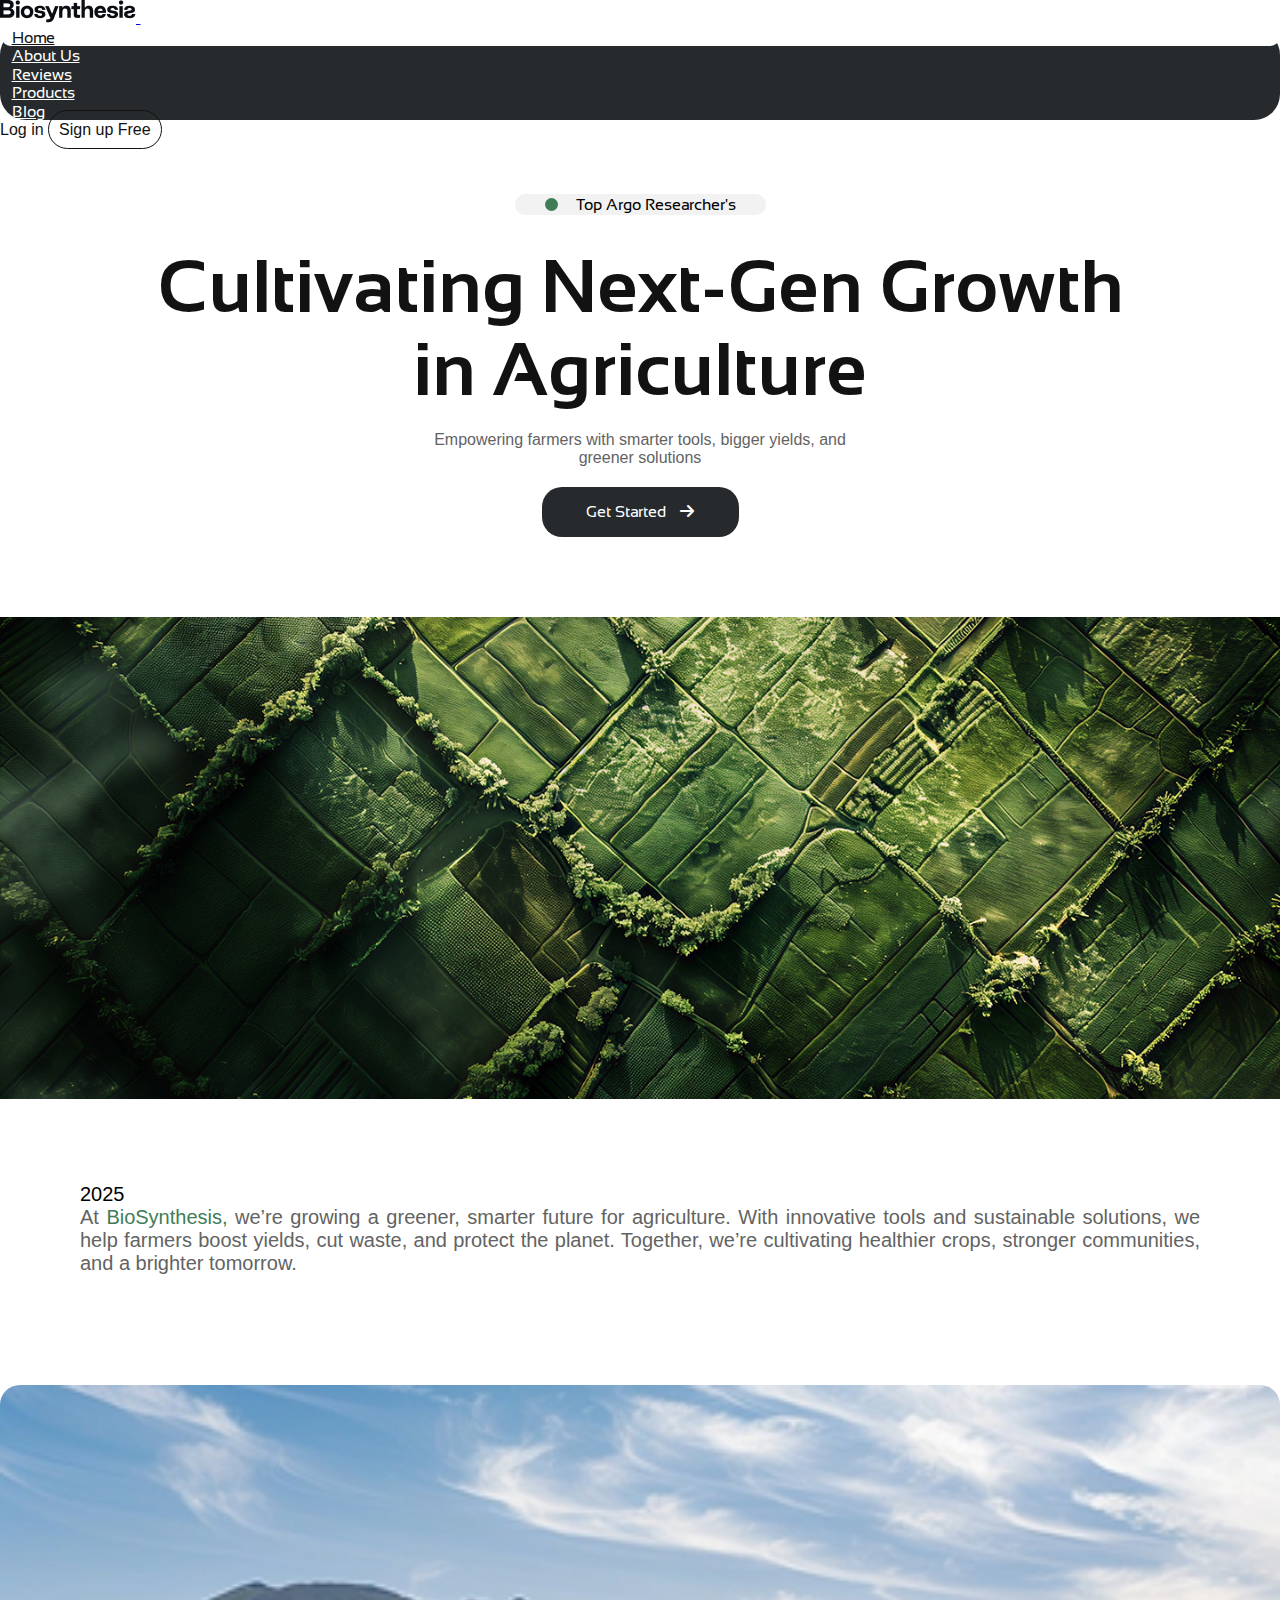
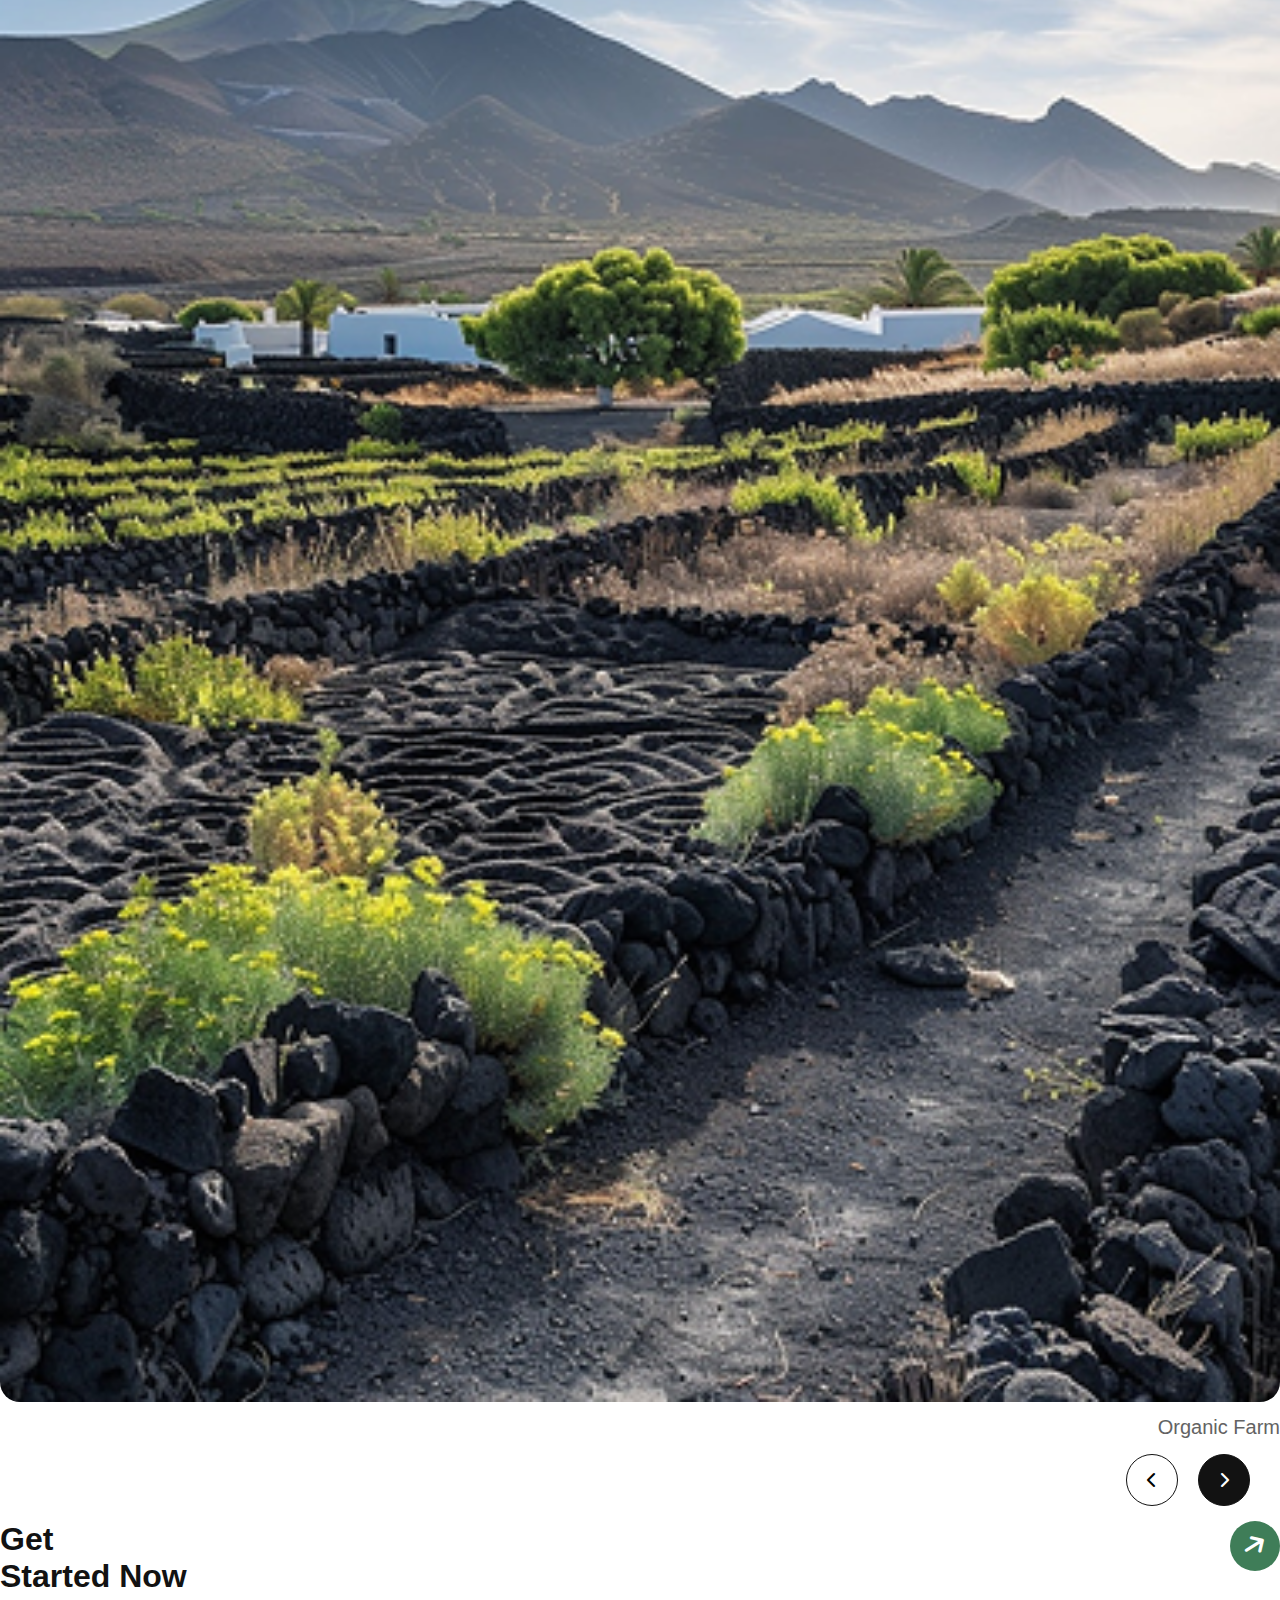
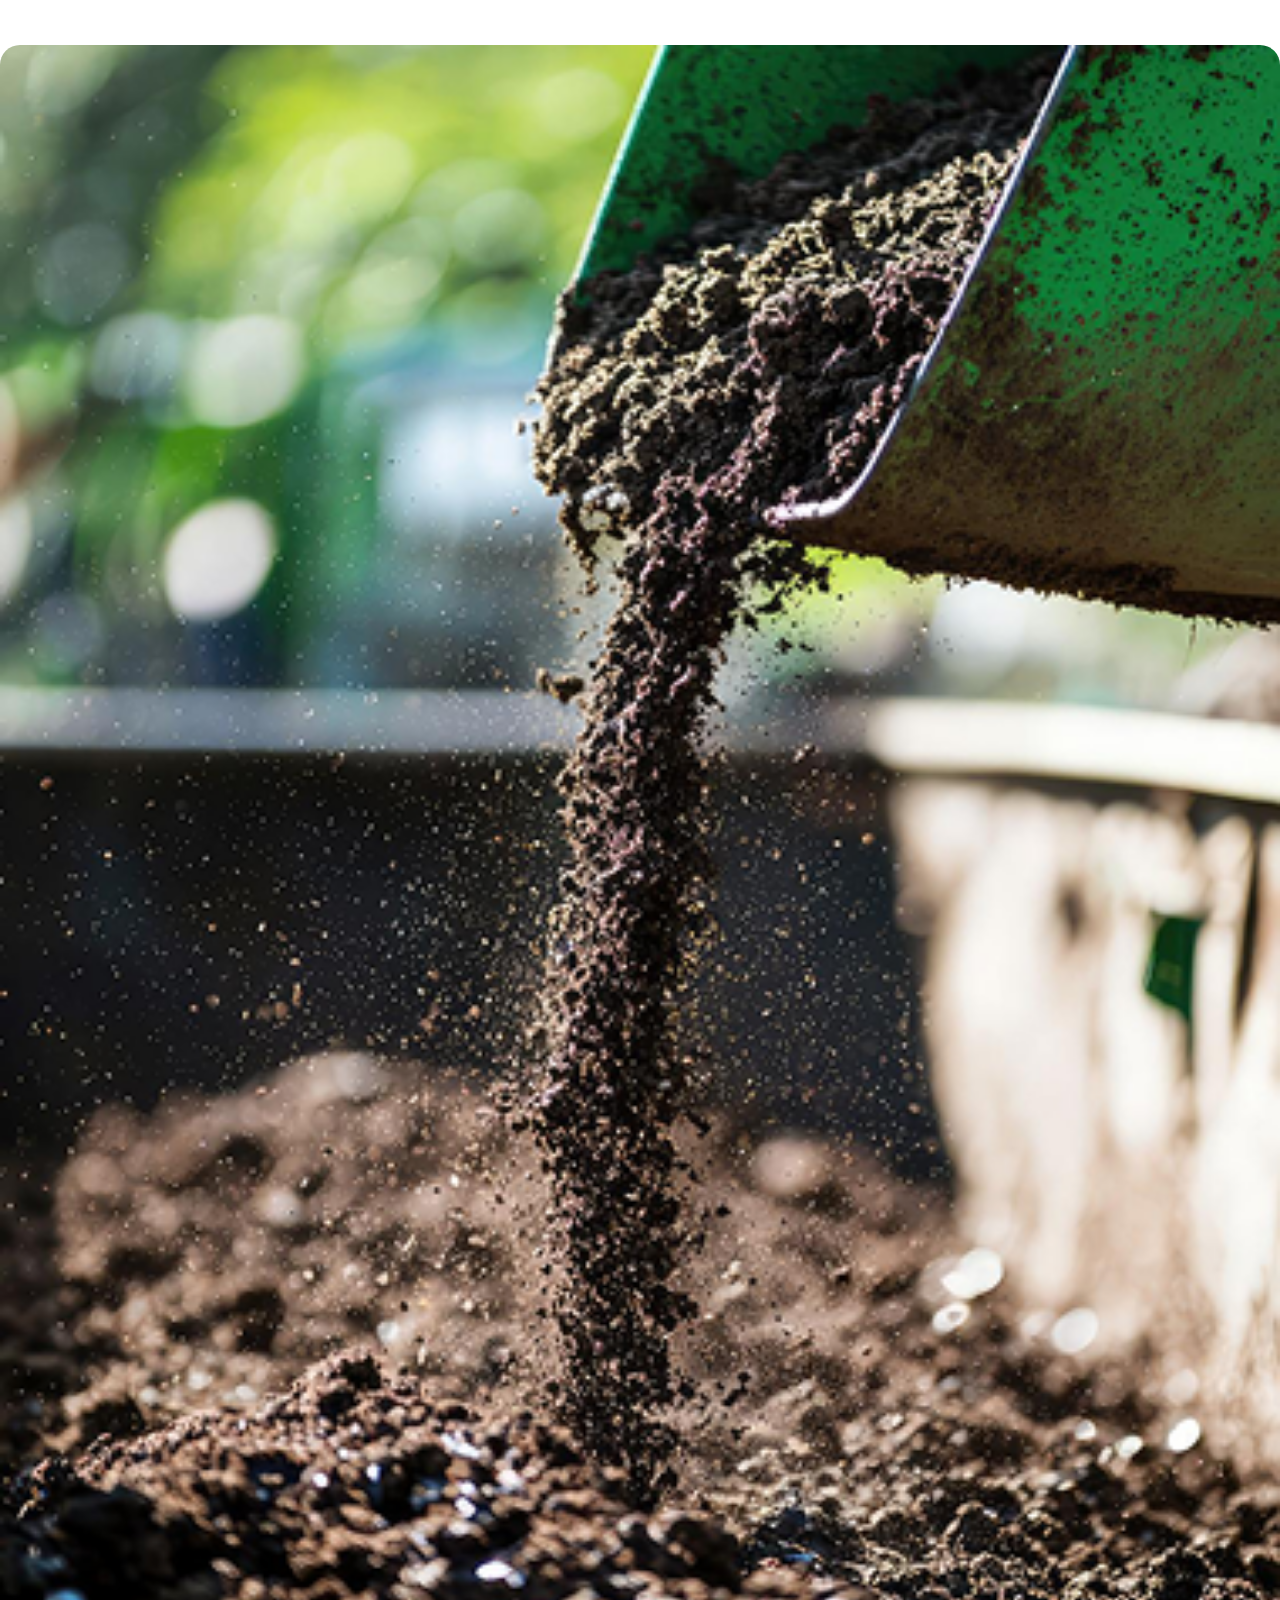
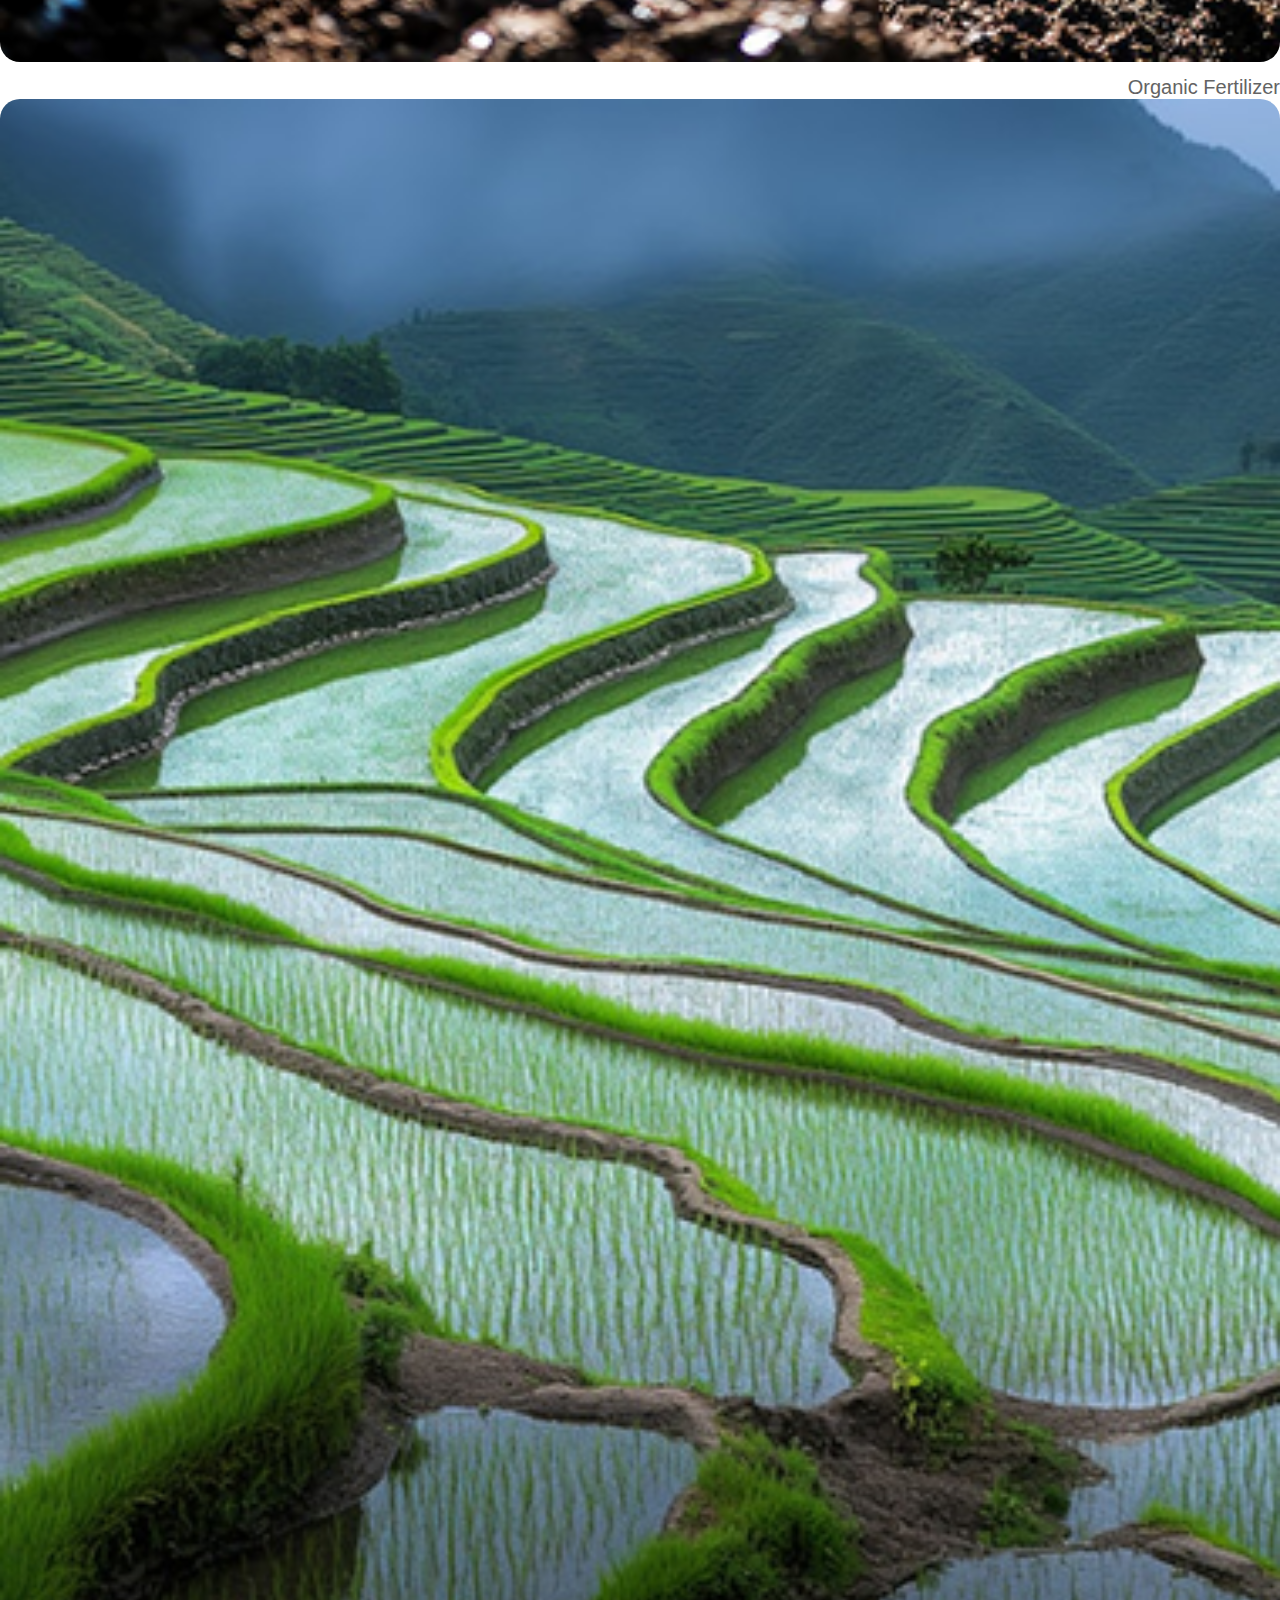
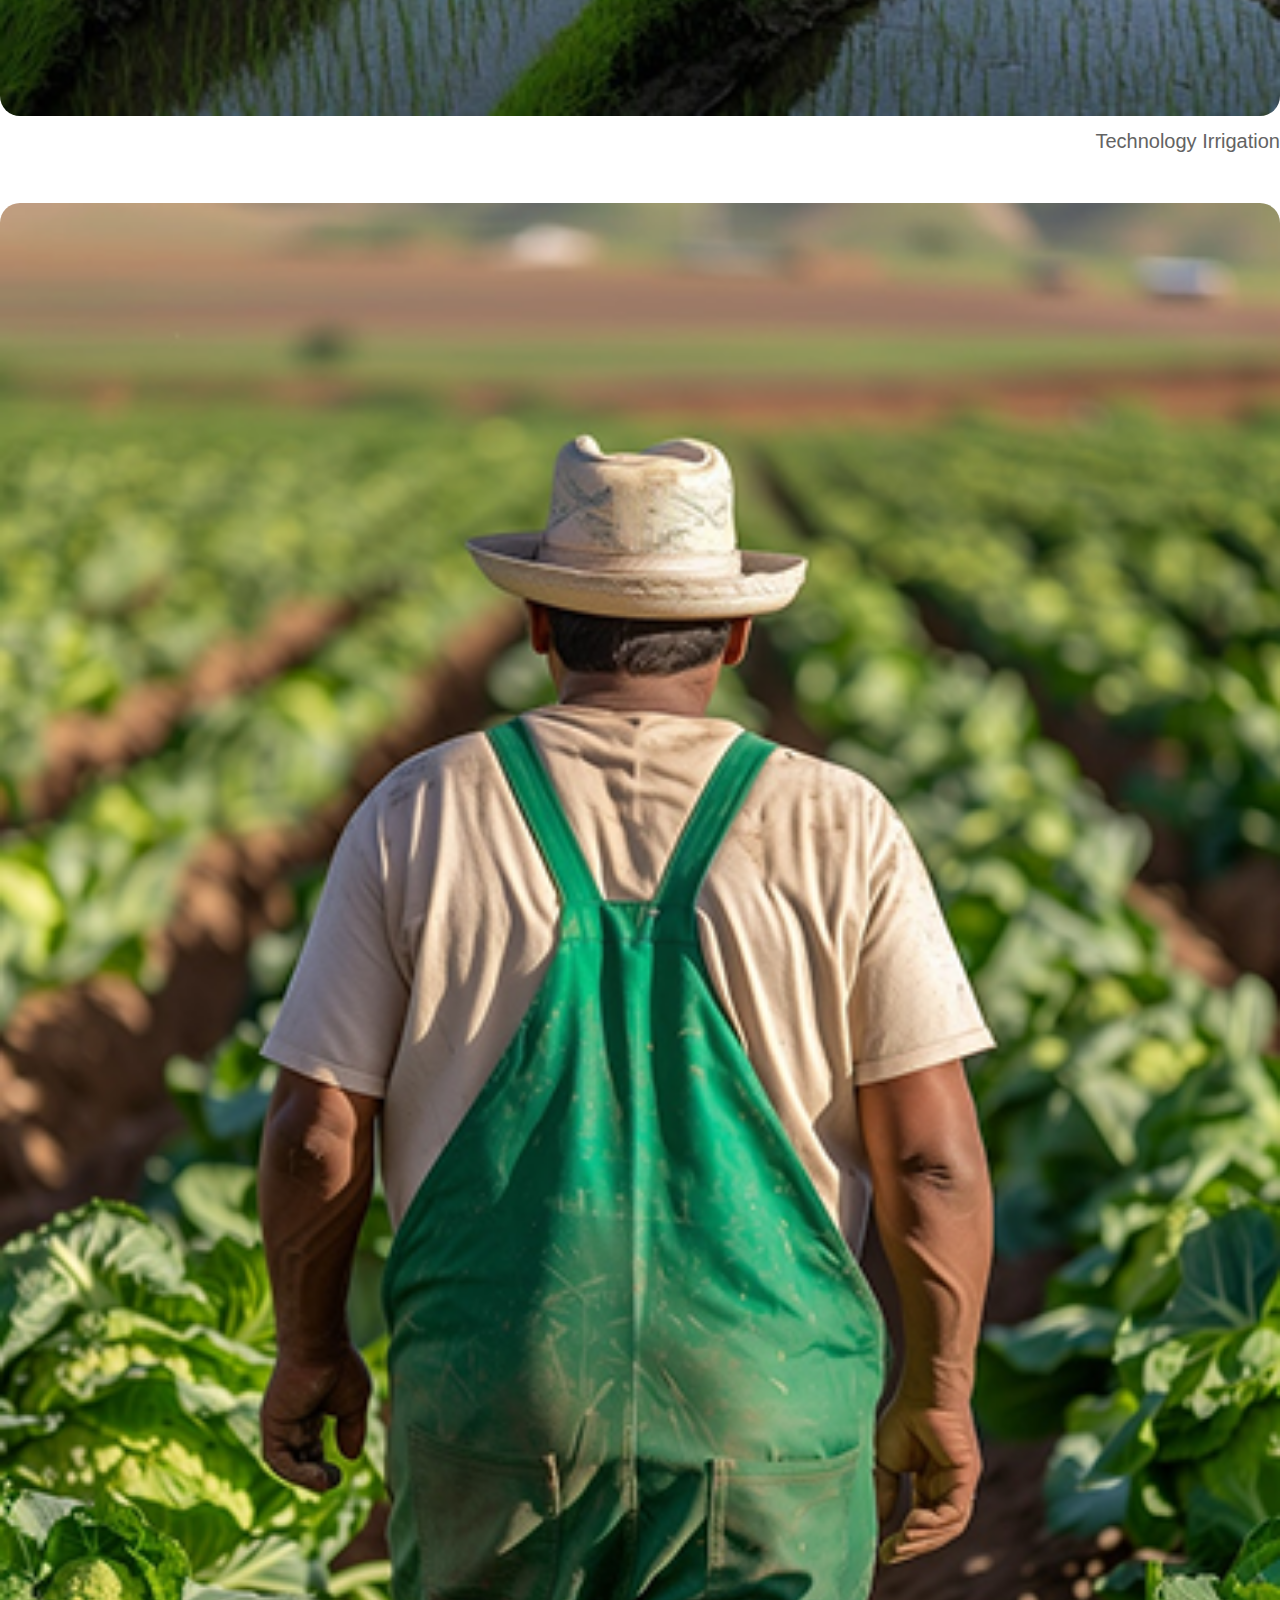
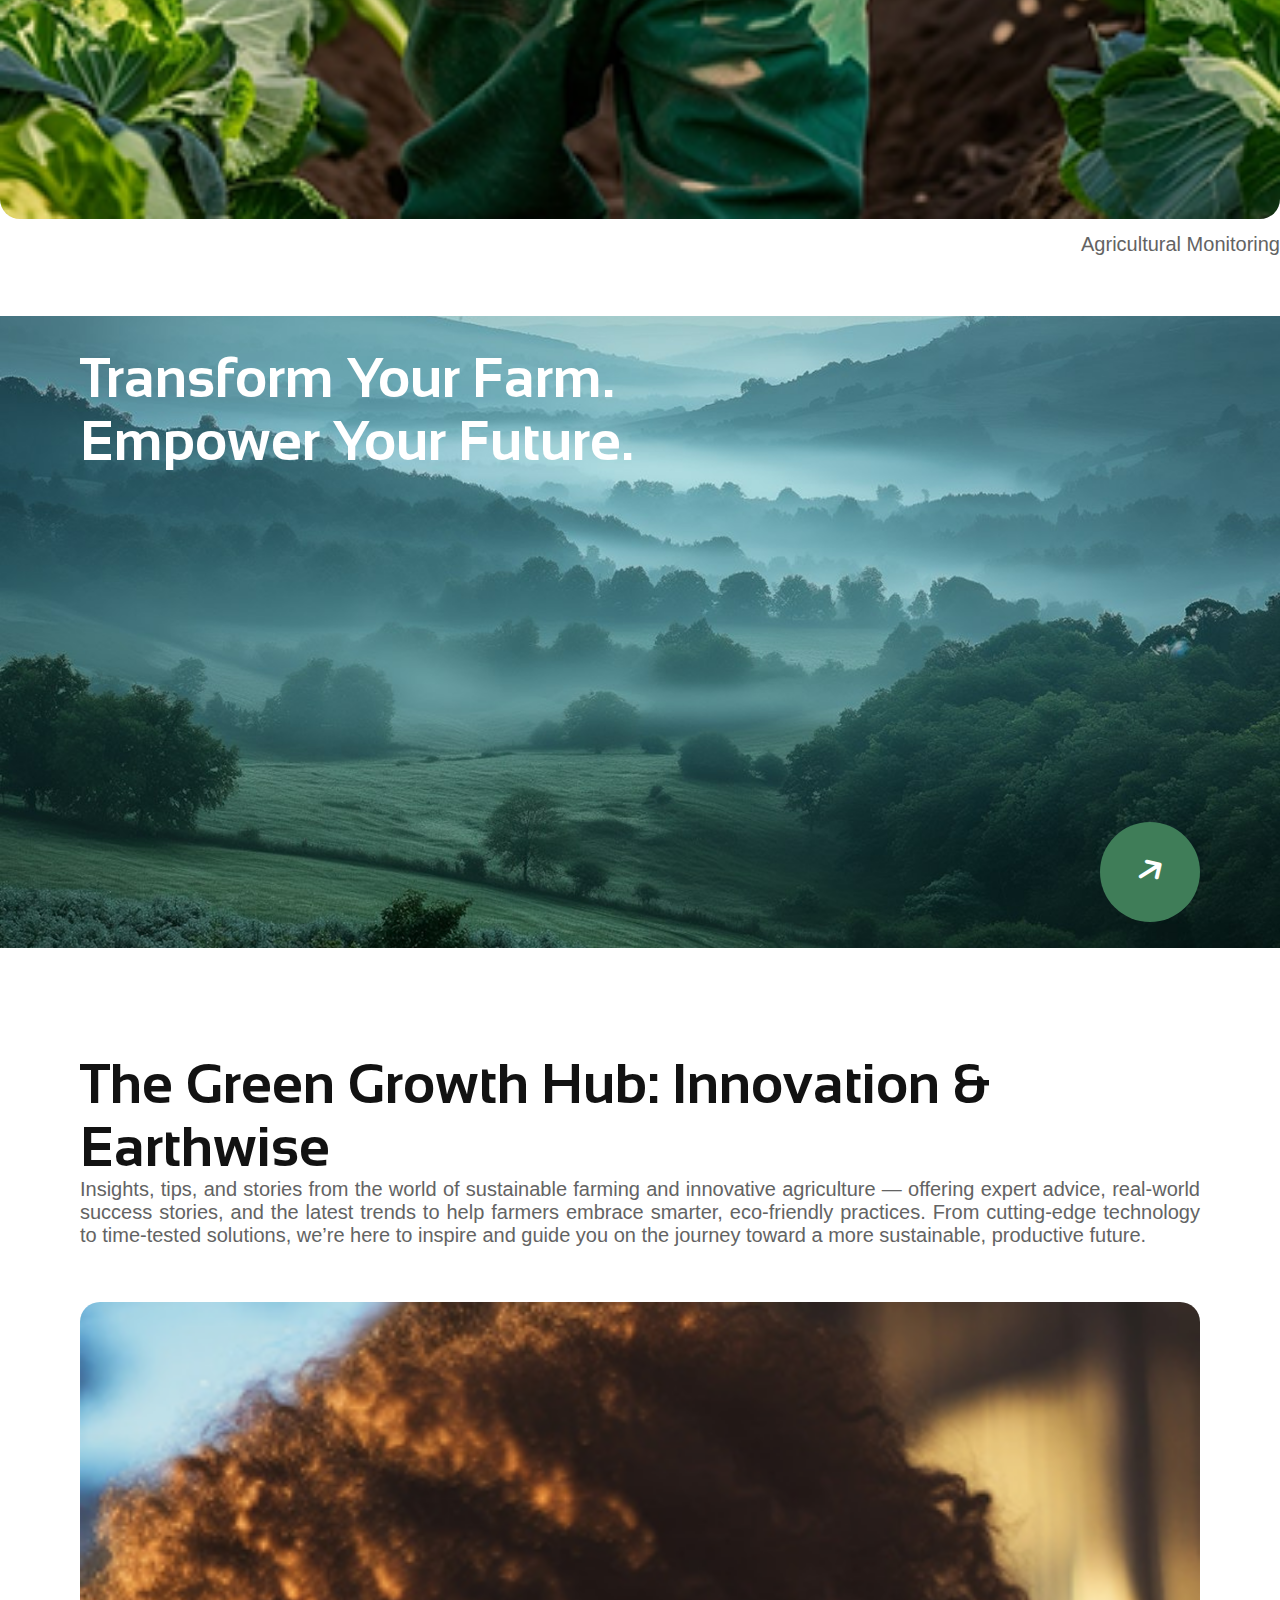
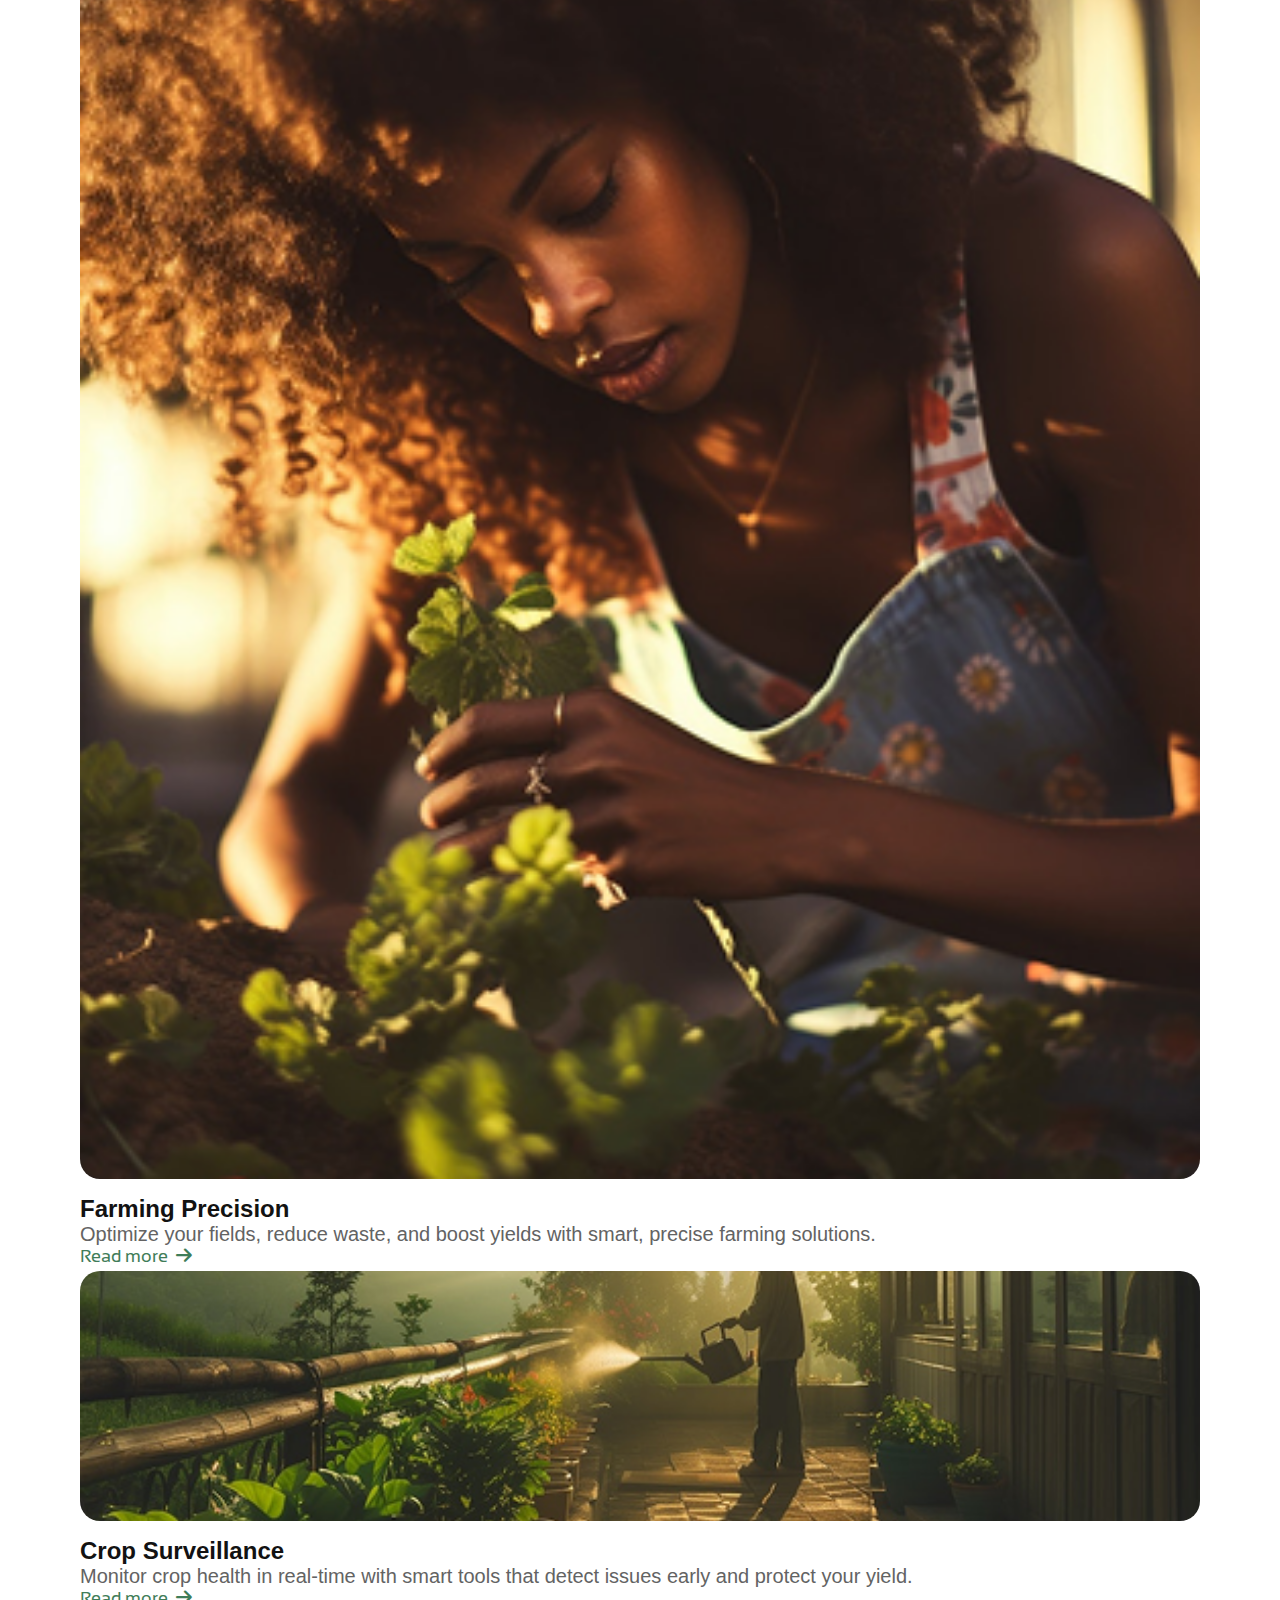
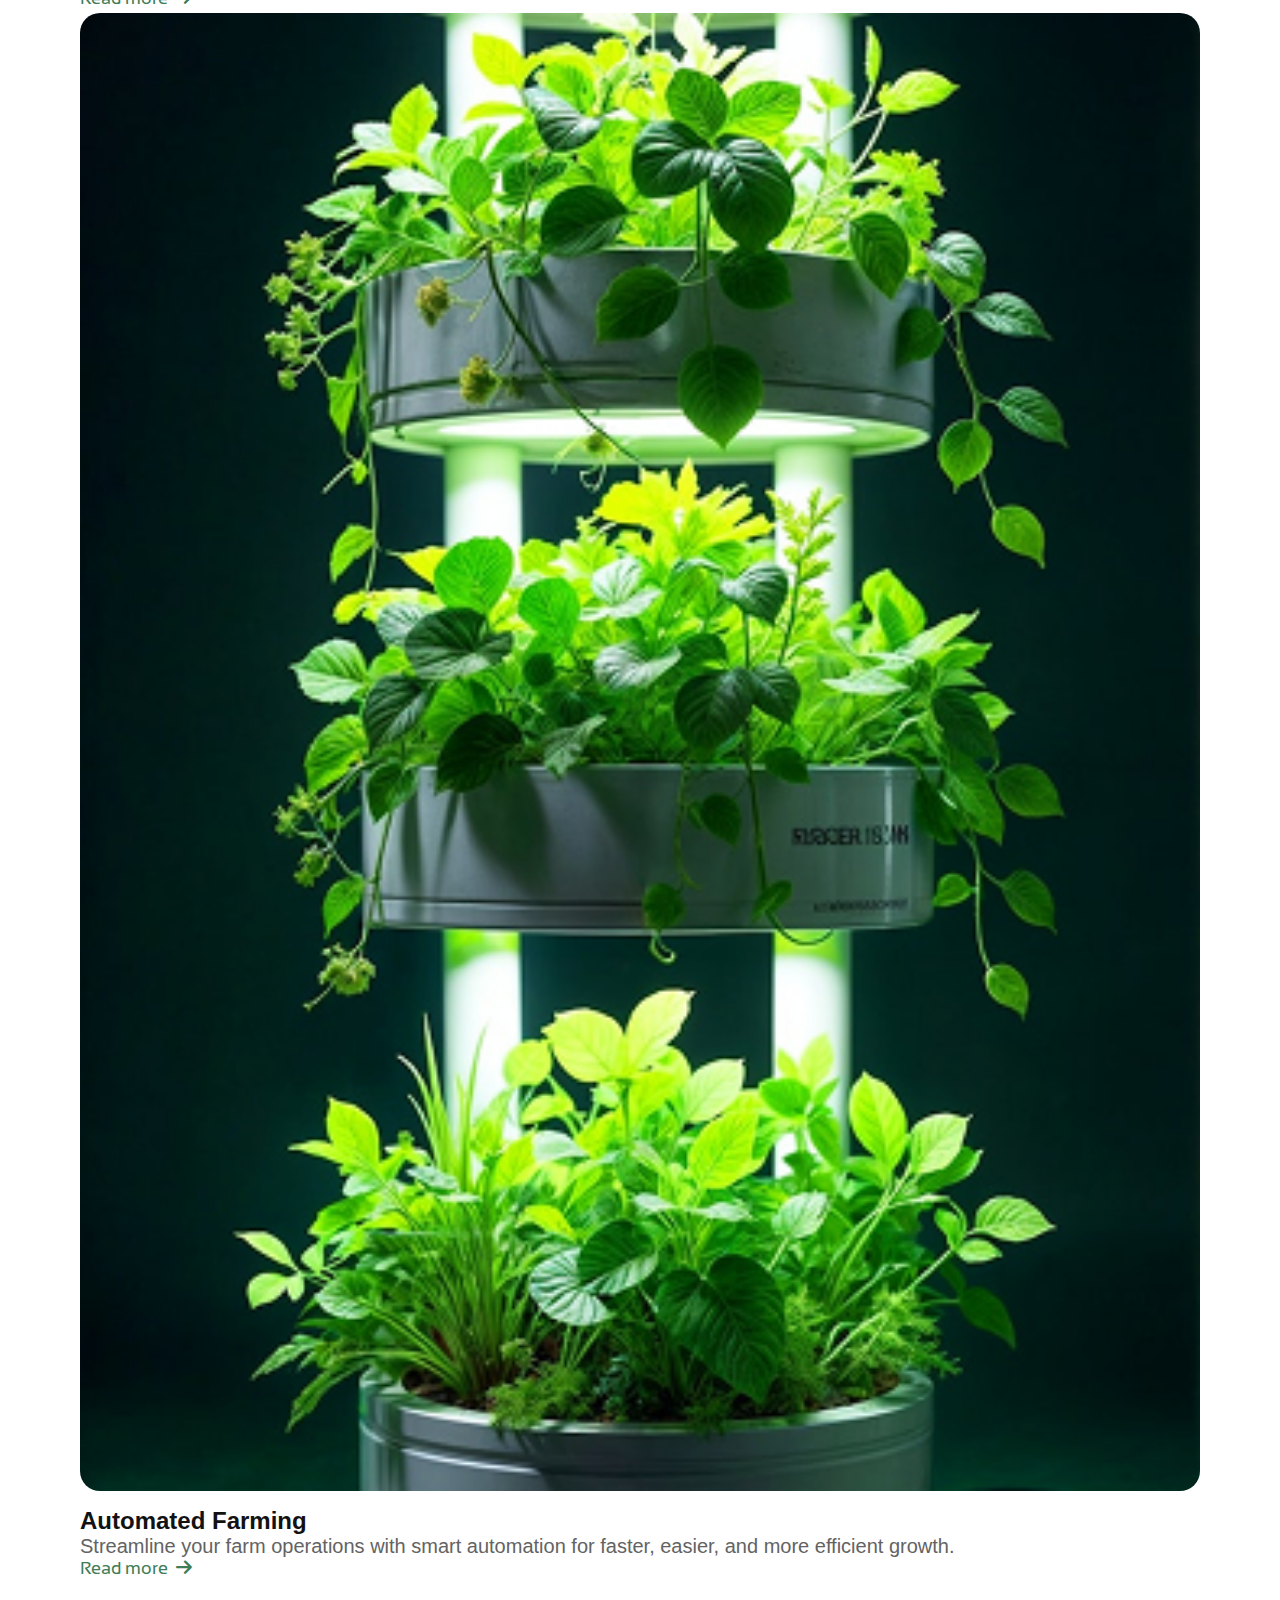
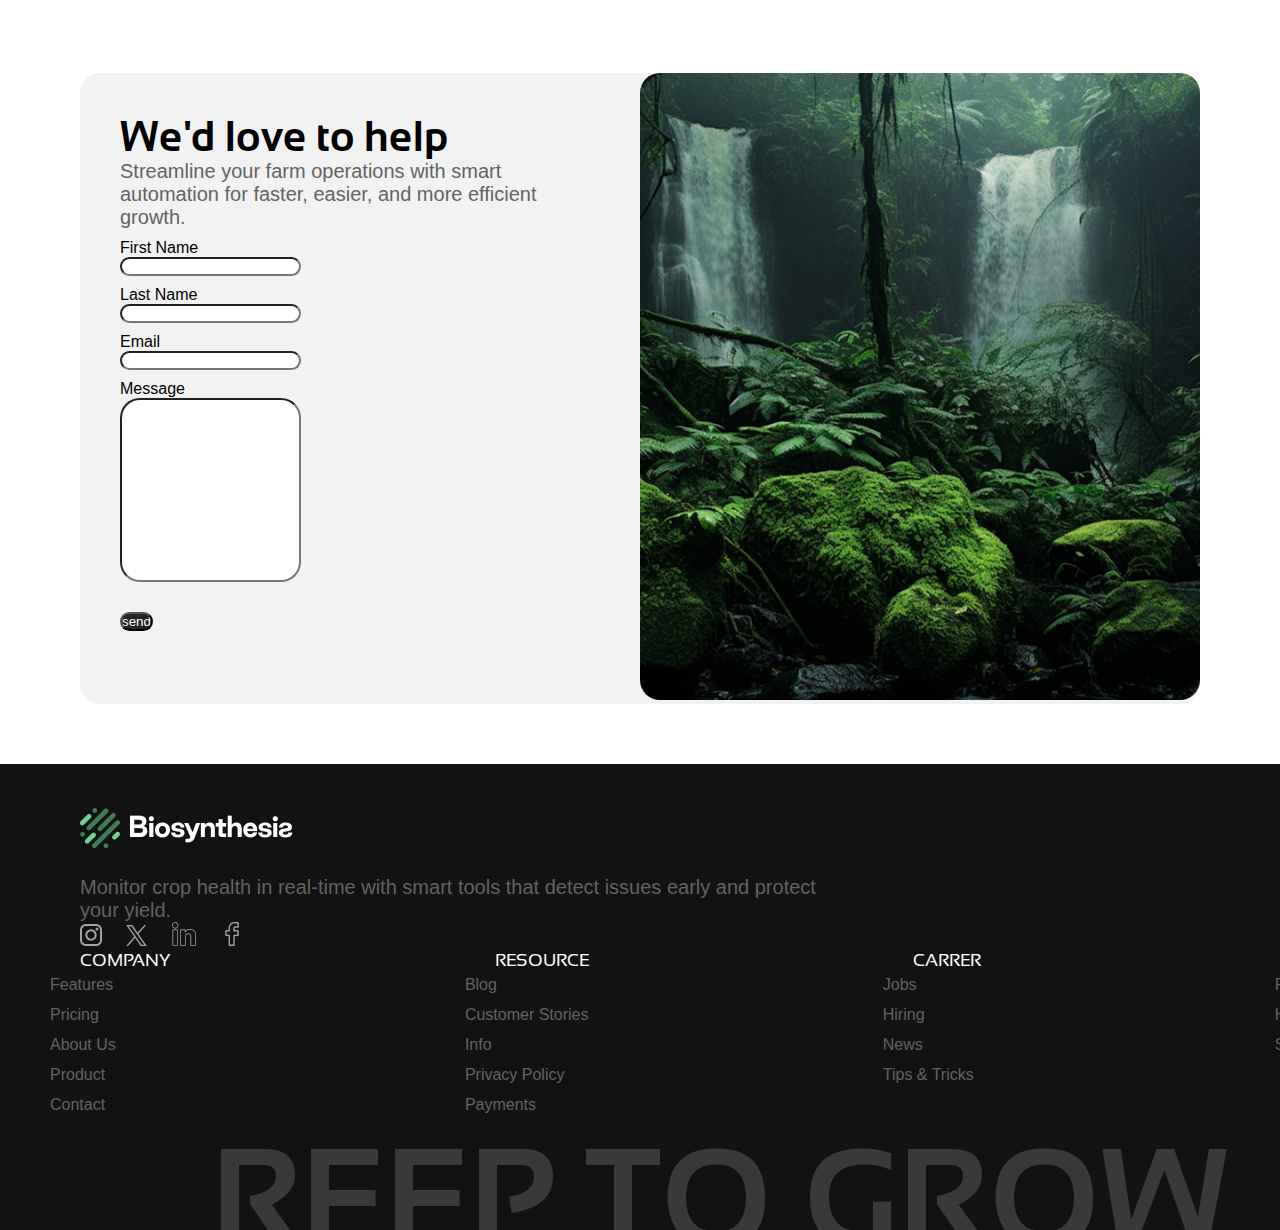
<file: index.html>
<!DOCTYPE html>
<html lang="en">

<head>
    <meta charset="UTF-8">
    <meta name="viewport" content="width=device-width, initial-scale=1.0">
    <title>BIOSYNTHESIS | HOME</title>
    <link rel="shortcut icon" href="assets/images/icon.png" type="png">
    <link rel="stylesheet" href="assets/css/style.css">
    <link href="https://fonts.googleapis.com/css2?family=Sansation&display=swap" rel="stylesheet">
    <link href="https://cdn.jsdelivr.net/npm/bootstrap@5.3.7/dist/css/bootstrap.min.css" rel="stylesheet"
        integrity="sha384-LN+7fdVzj6u52u30Kp6M/trliBMCMKTyK833zpbD+pXdCLuTusPj697FH4R/5mcr" crossorigin="anonymous">
    <script src="https://cdn.jsdelivr.net/npm/bootstrap@5.3.7/dist/js/bootstrap.bundle.min.js"
        integrity="sha384-ndDqU0Gzau9qJ1lfW4pNLlhNTkCfHzAVBReH9diLvGRem5+R9g2FzA8ZGN954O5Q"
        crossorigin="anonymous"></script>
    <link href="https://cdnjs.cloudflare.com/ajax/libs/font-awesome/6.5.0/css/all.min.css" rel="stylesheet">

</head>

<body>
    <!-- Nav Bar -->
    <nav class="navbar navbar-expand-lg">
        <div class="container-fluid m-4 navbar-all">
            <a class="navbar-brand" href="#">
                <img src="assets/images/logo.png" alt="BIOSYNTHESIS">
            </a>
            <button class="navbar-toggler" type="button" data-bs-toggle="collapse" data-bs-target="#navbarNav"
                aria-controls="navbarNav" aria-expanded="false" aria-label="Toggle navigation">
                <span class="navbar-toggler-icon"></span>
            </button>
            <div class="collapse navbar-collapse" id="navbarNav">
                <ul class="navbar-nav mx-auto">
                    <li class="nav-item active">
                        <a class="nav-link" aria-current="page" href="#home">Home</a>
                    </li>
                    <li class="nav-item">
                        <a class="nav-link" href="#">About Us</a>
                    </li>
                    <li class="nav-item">
                        <a class="nav-link" href="#">Reviews</a>
                    </li>
                    <li class="nav-item">
                        <a class="nav-link" href="#">Products</a>
                    </li>
                    <li class="nav-item">
                        <a class="nav-link" href="#">Blog</a>
                    </li>
                </ul>

                <div class="navbar-buttons">
                    <a href="#" class="logn-btn me-2">Log in</a>
                    <a href="#" class="signup-btn ms-2">Sign up Free</a>
                </div>
            </div>
        </div>
    </nav>
    <!-- home -->
    <section id="home">
        <div class="main-div">
            <div class="notif">
                <div class="sm-circle"></div>
                <div class="msg">Top Argo Researcher's</div>
            </div>
            <h1 class="main-head">
                Cultivating Next-Gen Growth
            </h1>
            <h1 class="main-head">
                in Agriculture
            </h1>
            <p class="main-para">
                Empowering farmers with smarter tools, bigger yields, and greener solutions
            </p>

            <div class="start-btn">
                <a href="#" class="btn-name">
                    Get Started <i class="fas fa-arrow-right"></i>
                </a>
            </div>
        </div>
        <div class="banner-div">
            <img src="assets/images/banner image.png" alt="banner" width="100%">
        </div>
    </section>
    <section>
        <div class="about-div">
            <div class="row">
                <div class="col-md-6 year">
                    2025
                </div>
                <div class="col-md-6 abt-para">
                    At <span class="abt-biosyn">BioSynthesis,</span> we’re growing a greener, smarter future for
                    agriculture. With innovative tools and sustainable solutions, we help farmers boost yields, cut
                    waste, and protect the planet. Together, we’re cultivating healthier crops, stronger communities,
                    and a brighter tomorrow.
                </div>
            </div>
        </div>
    </section>
    <section>
        <div class="card-srt">


            <div class="card-div row">
                <div class="card1 col-sm-12 col-md-6 col-lg-3">
                    <div class="cards card01">
                        <div class="card-head">
                            <img src="assets/images/image.png" alt="image" width="100%" class="card-images">
                        </div>
                        <div class="card-body">
                            <p class="card-name">
                                Organic Farm
                            </p>
                        </div>
                    </div>

                    <div class="nav-div">
                        <div class="right-nav">
                            <i class="fa-solid fa-chevron-right"></i>
                        </div>
                        <div class="left-nav">
                            <i class="fa-solid fa-chevron-left"></i>
                        </div>
                    </div>
                </div>

                <div class="card2 col-sm-12 col-md-6 col-lg-3">
                    <a href="#" class="arrow-btn-link">
                        <h4 class="arrow-btn-name">
                            <span class="get">Get</span> Started Now
                        </h4>
                        <div class="r-arrow">
                            <i class="fas fa-arrow-right"></i>
                        </div>
                    </a>
                    <div class="cards card02">
                        <div class="card-head">
                            <img src="assets/images/image (1).png" alt="image" width="100%" class="card-images">
                        </div>
                        <div class="card-body">
                            <p class="card-name">
                                Organic Fertilizer
                            </p>
                        </div>
                    </div>
                </div>

                <div class="card3 col-sm-12 col-md-6 col-lg-3">
                    <div class="cards card03">
                        <div class="card-head">
                            <img src="assets/images/image (2).png" alt="image" width="100%" class="card-images">
                        </div>
                        <div class="card-body">
                            <p class="card-name">
                                Technology Irrigation
                            </p>
                        </div>
                    </div>
                </div>

                <div class="card4 col-sm-12 col-md-6 col-lg-3">
                    <div class="cards card04">
                        <div class="card-head">
                            <img src="assets/images/image (3).png" alt="image" width="100%" class="card-images">
                        </div>
                        <div class="card-body">
                            <p class="card-name">
                                Agricultural Monitoring
                            </p>
                        </div>
                    </div>
                </div>
            </div>

        </div>
    </section>
    <section>
        <div class="cta-banner-div">
            <div class="banner-img-cta">
                <img src="assets/images/Cta banner.png" alt="banner" width="100%" class="cta-banner">
            </div>
            <div class="banner-head-div">
                <h2 class="banner-head">
                    <span>Transform Your Farm.</span> Empower Your Future.
                </h2>
            </div>
            <div class="lg-r-arrow">
                <a href="" class="lg-ar-link">
                    <i class="fas fa-arrow-right"></i>
                </a>
            </div>
        </div>
    </section>
    <section>
        <div class="sub-div">
            <div class="row">
                <div class="col-md-6">
                    <h2 class="sub-head">
                        <span>The Green Growth Hub:</span> Innovation & Earthwise
                    </h2>
                </div>
                <div class="col-md-6">
                    <p class="sub-para">
                        Insights, tips, and stories from the world of sustainable farming and innovative agriculture —
                        offering expert advice, real-world success stories, and the latest trends to help farmers
                        embrace smarter, eco-friendly practices. From cutting-edge technology to time-tested solutions,
                        we’re here to inspire and guide you on the journey toward a more sustainable, productive future.
                    </p>
                </div>
            </div>

            <div class="row farm-card-div">
                <div class="col-md-3">
                    <div class="farm-card">
                        <div class="card-head">
                            <img src="assets/images/Rectangle 3.png" alt="image" width="100%" class="farm-img">
                        </div>
                        <div class="farm-card-body">
                            <h5 class="farm-card-head">
                                Farming Precision
                            </h5>
                            <p class="farm-para">
                                Optimize your fields, reduce waste, and boost yields with smart, precise farming
                                solutions.
                            </p>
                            <a href="#" class="farm-read">Read more &nbsp;<i class="fas fa-arrow-right"></i>
                            </a>
                        </div>
                    </div>
                </div>
                <div class="col-md-6">
                    <div class="farm-card">
                        <div class="card-head">
                            <img src="assets/images/Rectangle 5.png" alt="image" width="100%" class="farm-img2">
                        </div>
                        <div class="farm-card-body">
                            <h5 class="farm-card-head">
                                Crop Surveillance
                            </h5>
                            <p class="farm-para">
                                Monitor crop health in real-time with smart tools that detect issues early and protect
                                your yield.
                            </p>
                            <a href="#" class="farm-read">Read more &nbsp;<i class="fas fa-arrow-right"></i>
                            </a>
                        </div>
                    </div>
                </div>
                <div class="col-md-3">
                    <div class="farm-card">
                        <div class="card-head">
                            <img src="assets/images/Rectangle 4.png" alt="image" width="100%" class="farm-img">
                        </div>
                        <div class="farm-card-body">
                            <h5 class="farm-card-head">
                                Automated Farming
                            </h5>
                            <p class="farm-para">
                                Streamline your farm operations with smart automation for faster, easier, and more
                                efficient growth.
                            </p>
                            <a href="#" class="farm-read">Read more &nbsp;<i class="fas fa-arrow-right"></i>
                            </a>
                        </div>
                    </div>
                </div>
            </div>
        </div>

        <div class="contact-div">
            <div class="contact-div-sub">
                <div class="cnt-frm">
                    <h3 class="cnt-head">We'd love to help</h3>
                    <p class="cnt-para">Streamline your farm operations with smart automation for faster, easier, and
                        more efficient growth.</p>
                    <form class="formm">
                        <div class="row">
                            <div class="col-md-12 col-lg-6">
                                <div class="form-group">
                                    <label for="f_name">First Name</label><br>
                                    <input type="text" id="f_name" class="form-control">
                                </div>
                            </div>
                            <div class="col-md-12 col-lg-6">
                                <div class="form-group">
                                    <label for="l_name">Last Name</label><br>
                                    <input type="text" id="l_name" class="form-control">
                                </div>
                            </div>
                        </div>
                        <div class="form-group">
                            <label for="email">Email</label><br>
                            <input type="email" id="email" class="form-control">
                        </div>
                        <div class="form-group">
                            <label for="msg">Message</label><br>
                            <input type="text" id="msg" class="form-control">
                        </div>
                        <div class="form-group">
                            <input type="submit" value="send" class="form-control" id="frm-btn">
                        </div>
                    </form>
                </div>
                <div class="cnt-img-div">
                    <img src="assets/images/Rectangle 6.png" alt="" class="cnt-img" width="100%">
                </div>
            </div>
        </div>
    </section>
    <footer>
        <div class="footer">
            <div class="row">
                <div class="col-md-6">
                    <img src="assets/images/Frame (2).png" alt="logo" class="footer-logo">
                    <p class="footer-para">
                        Monitor crop health in real-time with smart tools that detect issues early and protect your
                        yield.
                    </p>
                    <div class="icons mb-4">
                        <a href="">
                            <img src="assets/images/fi_87390.png" alt="">
                        </a>
                        <a href="">
                            <img src="assets/images/fi_5968958.png" alt="">
                        </a>
                        <a href="">
                            <img src="assets/images/fi_220343.png" alt="">
                        </a>
                        <a href="">
                            <img src="assets/images/fi_1077041.png" alt="">
                        </a>
                    </div>
                </div>
                <div class="col-md-6">
                    <div class="footer-items">
                        <div class="footer-items-sub">
                            <p class="footer-item-head">COMPANY</p>
                            <ul class="footer-item">
                                <li><a href="">Features</a></li>
                                <li><a href="">Pricing</a></li>
                                <li><a href="">About Us</a></li>
                                <li><a href="">Product</a></li>
                                <li><a href="">Contact</a></li>
                            </ul>
                        </div>
                        <div class="footer-items-sub">
                            <p class="footer-item-head">RESOURCE</p>
                            <ul class="footer-item">
                                <li><a href="">Blog</a></li>
                                <li><a href="">Customer Stories</a></li>
                                <li><a href="">Info</a></li>
                                <li><a href="">Privacy Policy</a></li>
                                <li><a href="">Payments</a></li>
                            </ul>
                        </div>
                        <div class="footer-items-sub">
                            <p class="footer-item-head">CARRER</p>
                            <ul class="footer-item">
                                <li><a href="">Jobs</a></li>
                                <li><a href="">Hiring</a></li>
                                <li><a href="">News</a></li>
                                <li><a href="">Tips & Tricks</a></li>
                            </ul>
                        </div>
                        <div class="footer-items-sub">
                            <p class="footer-item-head">HELP</p>
                            <ul class="footer-item">
                                <li><a href="">FAQ</a></li>
                                <li><a href="">Help Center</a></li>
                                <li><a href="">Support</a></li>

                            </ul>
                        </div>
                    </div>
                </div>
            </div>
            <div class="reep-div">
                <h1 class="reep-head">
                    REEP TO GROW
                </h1>
            </div>
        </div>
    </footer>
</body>

</html>
</file>
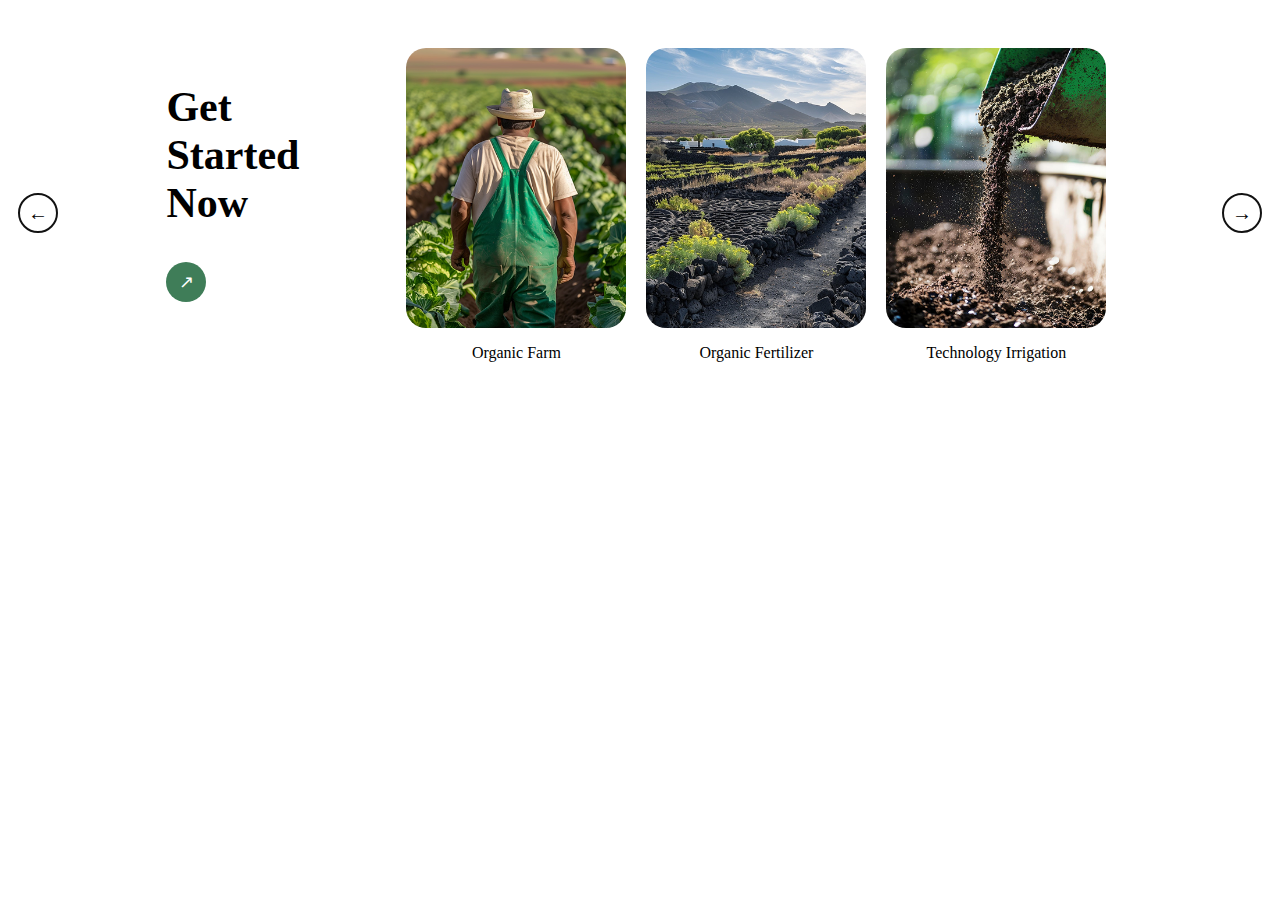
<file: demo.html>
<!DOCTYPE html>
<html lang="en">
<head>
    <meta charset="UTF-8">
    <meta name="viewport" content="width=device-width, initial-scale=1.0">
    <title>Document</title>
    <style>
        .slider-container {
  display: flex;
  align-items: center;
  justify-content: center;
  position: relative;
  padding: 40px;
}

.slider-wrapper {
  overflow: hidden;
  width: 80%;
}

.slider-content {
  display: flex;
  gap: 20px;
  align-items: flex-start;
  transition: all 0.5s ease-in-out;
}

.intro-card {
  min-width: 220px;
  font-size: 28px;
  font-weight: bold;
}

.circle-btn {
  width: 40px;
  height: 40px;
  background: #3F7D58;
  color: #fff;
  border-radius: 50%;
  border: none;
  font-size: 18px;
  cursor: pointer;
}

.card {
  min-width: 220px;
  display: flex;
  flex-direction: column;
  align-items: center;
}

.card img {
  width: 220px;
  height: 280px;
  border-radius: 20px;
  object-fit: cover;
}

.arrow-btn {
  width: 40px;
  height: 40px;
  background: #fff;
  border-radius: 50%;
  border: 2px solid #121212;
  font-size: 20px;
  cursor: pointer;
  position: absolute;
  top: 50%;
  transform: translateY(-50%);
}

.arrow-btn.left { left: 10px; }
.arrow-btn.right { right: 10px; }

    </style>
</head>
<body>
    <section>
<div class="slider-container">
  <!-- Left Arrow -->
  <button class="arrow-btn left" id="prevBtn">&#8592;</button>

  <!-- Cards Wrapper -->
  <div class="slider-wrapper">
    <div class="slider-content" id="slider">

      <div class="intro-card">
        <h2>Get <br> Started Now</h2>
        <button class="circle-btn">&#8599;</button>
      </div>

      <div class="card"><img src="assets/images/image (3).png" alt=""><p>Organic Farm</p></div>
      <div class="card"><img src="assets/images/image.png" alt=""><p>Organic Fertilizer</p></div>
      <div class="card"><img src="assets/images/image (1).png" alt=""><p>Technology Irrigation</p></div>
      <div class="card"><img src="assets/images/image (2).png" alt=""><p>Agricultural Monitoring</p></div>

    </div>
  </div>

  <!-- Right Arrow -->
  <button class="arrow-btn right" id="nextBtn">&#8594;</button>
</div>



    </section>
    <script>
        const slider = document.getElementById("slider");
const nextBtn = document.getElementById("nextBtn");
const prevBtn = document.getElementById("prevBtn");

// Next → move first card to the end
nextBtn.addEventListener("click", () => {
  const cards = slider.querySelectorAll(".card");
  slider.appendChild(cards[0]); // move first card to end
});

// Prev → move last card to the beginning
prevBtn.addEventListener("click", () => {
  const cards = slider.querySelectorAll(".card");
  slider.insertBefore(cards[cards.length - 1], cards[0]); // move last card to start
});


    </script>
</body>
</html>
</file>
<file: assets/css/style.css>
:root {
    --primary-color: #3F7D58;
    --secondary-color: #262A2D;
    --gray-200: #F2F2F2;
    --font-800: #636363;
    --font-400: #121212;
    --white-color: #FFFFFF;
    --head-font: "Sansation", sans-serif;
    --uta: 16px;
    --h1: 74px;
    --h4: 32px;
    --h2: 56px;
    --h3: 42px;
}

* {
    margin: 0;
    padding: 0;
}

body {
    font-family: "Open Sans", sans-serif;
}

/* nav bar */

.navbar-all {
    align-items: baseline;
}

.logn-btn,
.signup-btn {
    color: var(--font-400);
    text-decoration: none;
    font-size: var(--uta);
}

.signup-btn {
    border: 1px solid var(--font-400);
    padding: 10px;
    border-radius: 20px;
    transition: all 1s;
}

.signup-btn:hover {
    background-color: var(--primary-color);
    color: var(--white-color);
    border-color: var(--primary-color);
}

.navbar-nav {
    background-color: #262A2D;
    gap: 20px;
    border-radius: 26px;
    font-size: var(--uta);
    font-family: var(--head-font);
}

.nav-item .nav-link {
    color: var(--white-color);
    transition: all 1s ease-in-out;

}

.navbar .nav-link:focus,
.navbar .nav-link:active,
.navbar .nav-link:visited {
    color: var(--white-color);
}

.nav-item {
    border-radius: 24px;
    padding-left: 10px;
    padding-right: 10px;
    transition: all 1.5s ease-in-out;
    margin: 1.5px;
}

.nav-item:hover {
    background-color: var(--white-color);

}

.active {
    background-color: var(--white-color);
    padding-bottom: 0.3px;
}

.active>.nav-link {
    color: var(--font-400) !important;
}

.nav-item:hover .nav-link {
    color: var(--font-400);
}


.navbar-toggler {
    border: none !important;
    outline: none !important;
    box-shadow: none !important;
    transform: scale(0.6);
}

.navbar-toggler:focus {
    box-shadow: none;
}

/* home */

.sm-circle {
    width: 13px;
    height: 13px;
    background-color: var(--primary-color);
    border-radius: 50%;
    align-self: center;
}

.msg {
    font-size: 16px;
    font-family: var(--head-font);
}

.notif {
    background-color: var(--gray-200);
    width: fit-content;
    display: flex;
    padding: 2px 30px;
    gap: 18px;
    border-radius: 24px;
    margin: 55px auto 30px auto;
}

.main-head {
    font-size: var(--h1);
    font-family: var(--head-font);
    text-align: center;
    font-weight: bolder;
    color: var(--font-400);
}

.main-para {
    font-size: var(--uta);
    color: var(--font-800);
    text-align: center;
    width: 417px;
    margin: 20px auto;
}

.btn-name {
    text-decoration: none;
    color: var(--white-color);
    font-size: var(--uta);
    font-family: var(--head-font);
}

.start-btn {
    background-color: #262A2D;
    width: 157px;
    margin: auto;
    padding: 16px 20px;
    border-radius: 20px;
    text-align: center;
    transition: all 1s ease-in-out;
}

.btn-name>.fa-arrow-right {
    margin-left: 10px;
}

.start-btn:hover {
    background-color: var(--primary-color);
}

.banner-div {
    margin: 80px 0;
}

/* about */

.about-div {
    overflow: hidden;
    margin: 80px;

}

.abt-biosyn {
    color: var(--primary-color);
}

.abt-para {
    color: var(--font-800);
    font-size: 20px;
    text-align: justify;
}

.year {
    font-size: 20px;
}


.arrow-btn-link {
    text-decoration: none !important;
    color: var(--font-400);
    font-size: var(--h4);
    display: flex;
    justify-content: space-between;
}

.get {
    display: block;
}

.r-arrow {
    width: 50px;
    height: 50px;
    background-color: var(--primary-color);
    color: var(--white-color);
    display: flex;
    justify-content: center;
    align-items: center;
    border-radius: 50%;
    font-size: 25px;
}

.r-arrow>.fa-arrow-right {
    transform: rotate(-32deg);
    transition: all 0.7s ease-in-out;
}

.r-arrow:hover .fa-arrow-right {
    transform: rotate(0deg);
}

.card-srt {
    overflow: hidden;
    padding-top: 30px;
}

.card-images {
    border-radius: 20px;
}

.card-name {
    font-size: 20px;
    color: var(--font-800);
    text-align: end;
    padding-top: 10px;

}

.cards {
    transition: all 1.4s ease-in-out;
}

.cards:hover {
    transform: scale(1.05);
}

.card02 {
    margin-top: 50px;
}

.card04 {
    margin-top: 50px;
}

.cta-banner {
    margin: 60px 0;
}

.banner-head {
    color: var(--white-color);
    font-size: var(--h2);
    font-family: var(--head-font);
}

.cta-banner-div {
    position: relative;
}

.banner-head-div {
    position: absolute;
    top: 90px;
    left: 80px;
}

.banner-head>span {
    display: block;
}

.lg-r-arrow {
    width: 100px;
    height: 100px;
    font-size: 30px;
    background-color: var(--primary-color);
    color: var(--white-color);
    display: flex;
    justify-content: center;
    align-items: center;
    border-radius: 50%;
    position: absolute;
    bottom: 90px;
    right: 80px;
}

.lg-r-arrow>.lg-ar-link>.fa-arrow-right {
    transform: rotate(-32deg);
    transition: all 0.7s ease-in-out;
}

.lg-r-arrow:hover .fa-arrow-right {
    transform: rotate(0deg);
}

.lg-ar-link {
    text-decoration: none !important;
    color: var(--white-color);
}

.sub-div {
    margin: 40px 80px;
}

.sub-head {
    font-family: var(--head-font);
    font-size: var(--h2);
    color: var(--font-400)
}

.sub-para {
    font-size: 20px;
    text-align: justify;
    color: var(--font-800);
}

.farm-img {
    border-radius: 20px;
}

.farm-img2 {
    border-radius: 20px;
    height: 250px;
    object-fit: cover;
}

.farm-card-head {
    color: var(--font-400);
    font-size: 24px;
}

.farm-card {
    margin: 5px 0;
}

.farm-card-div {
    padding: 50px 0;
}

.farm-card-body {
    margin-top: 12px;
}

.farm-read {
    justify-self: baseline;
    color: var(--primary-color);
    font-family: var(--head-font);
    font-size: 18px;
    text-decoration: none;
}

.farm-para {
    font-size: 20px;
    color: var(--font-800);
}

.contact-div-sub {
    display: grid;
    grid-template-columns: repeat(2, 1fr);
    background-color: var(--gray-200);
    border-radius: 20px;
}

.contact-div {
    margin: 0 80px;
}

.cnt-frm {
    margin: 40px;
}

.form-group {
    margin: 10px 0;
}

#f_name,
#l_name,
#email,
#msg {
    border-radius: 20px;
}

#msg {
    height: 180px;
}

#frm-btn {
    background-color: #242424;
    color: var(--white-color);
    border-radius: 20px;
    margin-top: 20px;
}

.cnt-head {
    font-family: var(--head-font);
    font-size: var(--h3);
}

.cnt-img {
    border-radius: 20px;
}

.cnt-para {
    font-size: 20px;
    color: var(--font-800);
}

.formm input:focus {
    outline: none !important;
    box-shadow: none !important;
    border-color: var(--primary-color);
    caret-color: var(--primary-color);
}

.footer {
    background-color: #121212;
    width: 100%;
    color: var(--white-color);
    padding: 40px 80px 0 80px;
    margin-top: 60px;
}

.footer-items {
    display: flex;
    justify-content: space-between;
}

.footer-para {
    width: 60%;
    margin-top: 20px;
    font-size: 20px;
    color: var(--font-800);
}

.footer-item-head {
    font-size: 18px;
    font-family: var(--head-font);
}

.footer-item>li {
    list-style-type: none;
    margin-left: -30px;

}

.footer-item>li>a {
    color: var(--font-800);
    text-decoration: none;
    line-height: 30px;
}

.reep-div {
    width: 100%;
    height: 110px;
    overflow: hidden;
}

.reep-head {
    width: 100%;
    font-size: 140px;
    font-family: var(--head-font);
    color: #ffffff2a;
    text-align: center;
}

.icons>a {
    text-decoration: none !important;
    color: var(--font-800);
    margin-right: 20px;
}

.footer-item>li>a {
    transition: all 0.6s ease-in-out;
}

.footer-item>li>a:hover {
    color: var(--white-color);
}

.nav-div {
    display: flex;
    gap: 20px;
    padding: 15px 30px;
    flex-direction: row-reverse;
}

.left-nav {
    width: 50px;
    height: 50px;
    border-radius: 50%;
    border: 1px solid var(--font-400);
    display: flex;
    justify-content: center;
    align-items: center;
    transition: all 1s ease-in-out;
}

.left-nav:hover {
    background-color: var(--font-400);
    color: var(--white-color);
}

.right-nav {
    width: 50px;
    height: 50px;
    border-radius: 50%;
    border: 1px solid var(--font-400);
    display: flex;
    justify-content: center;
    align-items: center;
    background-color: var(--font-400);
    color: var(--white-color);
    transition: all 1s ease-in-out;
}

.right-nav:hover {
    background-color: var(--white-color);
    color: var(--font-400);
}

/* responsive */

@media (max-width: 1200px) {
    :root {
        --h1: 64px;
        --h2: 46px;
        --h3: 32px
    }

    .reep-div {

        height: 100px;

    }

    .reep-head {
        font-size: 110px;
    }

}

@media (max-width: 992px) {
    :root {
        --h1: 57px;
        --h2: 39px;
        --h3: 25px;
        /* --uta: 14px; */
    }

    .navbar-nav {
        padding: 30px;
        margin-top: 20px;
    }

    .nav-item {
        margin: auto;
    }

    .navbar-buttons {
        margin: 30px;
        display: flex;
        justify-content: space-between;
    }

    .abt-para {
        font-size: 18px;
        padding-top: 10px;
    }

    .about-div {
        margin: 60px;
    }

    .banner-head-div {

        left: 60px;

    }

    .lg-r-arrow {
        width: 80px;
        height: 80px;
        right: 60px;
    }

    .sub-div {
        margin: 30px 60px;
    }

    .sub-para {
        font-size: 18px;
    }

    .farm-card-head {
        font-size: 20px;
    }

    .farm-para {
        font-size: 18px;
    }

    .contact-div {
        margin: 0 60px;
    }

    .cnt-para {
        font-size: 18px;
    }

    .footer {
        padding: 30px 60px 0 60px;
    }

    .reep-div {

        height: 80px;

    }

    .reep-head {
        font-size: 90px;

    }

    .card-div {
        position: relative;
        padding: 80px 40px 0px 40px;
    }

    .arrow-btn-link {
        position: absolute;
        top: 0;
        left: 50px;
    }

    .nav-div {
        position: absolute;
        bottom: 0;
        left: 30px;
    }

    .right-nav,
    .left-nav {
        width: 40px;
        height: 40px;
    }
}

@media (max-width: 768px) {
    :root {
        --h1: 48px;
        --h2: 30px;
    }

    .main-para {
        width: 350px;
    }

    .lg-r-arrow {
        width: 70px;
        height: 70px;
        right: 60px;
        font-size: 25px;
    }

    .farm-card-head {
        font-size: 24px;
    }

    .farm-para {
        font-size: 20px;
    }

    .contact-div-sub {
        display: grid;
        grid-template-columns: 1fr;
        grid-template-areas: "image" "content";
    }

    .cnt-frm {
        margin: 30px;
        grid-area: content;
    }

    .cnt-para {
        font-size: 20px;
    }

    .cnt-img-div {
        grid-area: image;
    }

    .footer-items {
        flex-wrap: wrap;
    }

    .reep-div {
        height: 60px;
    }

    .reep-head {
        font-size: 70px;
    }

    .footer-para {
        width: 75%;
    }

    .card02 {
        margin-top: 0;
    }

    .card04 {
        margin-top: 0;
    }

    .arrow-btn-link {
        width: 200px;
    }

    .r-arrow {
        width: 35px;
        height: 35px;
    }

    .card04 {
        padding-bottom: 30px;
    }

    .right-nav,
    .left-nav {
        width: 30px;
        height: 30px;
    }

    .nav-div {
        gap: 12px;
        padding: 15px;
    }

    .card-name {
        font-size: 18px;
    }
}

@media (max-width: 576px) {
    :root {
        --h1: 40px;
        --h2: 28px;
    }

    .main-para {
        width: 300px;
    }

    .notif {
        padding: 2px 20px;
        gap: 16px;
    }

    .about-div {
        margin: 40px;
    }

    .banner-head-div {
        left: 40px;
    }

    .lg-r-arrow {
        width: 60px;
        height: 60px;
        right: 40px;
        font-size: 20px;
    }

    .sub-div {
        margin: 25px 40px;
    }

    .farm-card-head {
        font-size: 20px;
    }

    .farm-para {
        font-size: 18px;
    }

    .contact-div {
        margin: 0 40px;
    }

    .cnt-frm {
        margin: 20px;
    }

    .cnt-para {
        font-size: 18px;
    }

    .footer {
        padding: 20px 40px 0 40px;
    }

    .reep-div {

        height: 40px;

    }

    .reep-head {
        font-size: 40px;

    }

    .card-div {
        position: relative;
        padding: 80px 20px 0px 20px;
    }
    .card-name {
        font-size: 16px;
    }
}

@media (max-width: 426px) {
    :root {
        --h1: 30px;
        --h2: 18px
    }

    .lg-r-arrow {
        width: 50px;
        height: 50px;
    }

    .cnt-para {
        font-size: 16px;
    }

    .reep-div {

        height: 30px;

    }

    .reep-head {
        font-size: 30px;

    }
}
</file>
